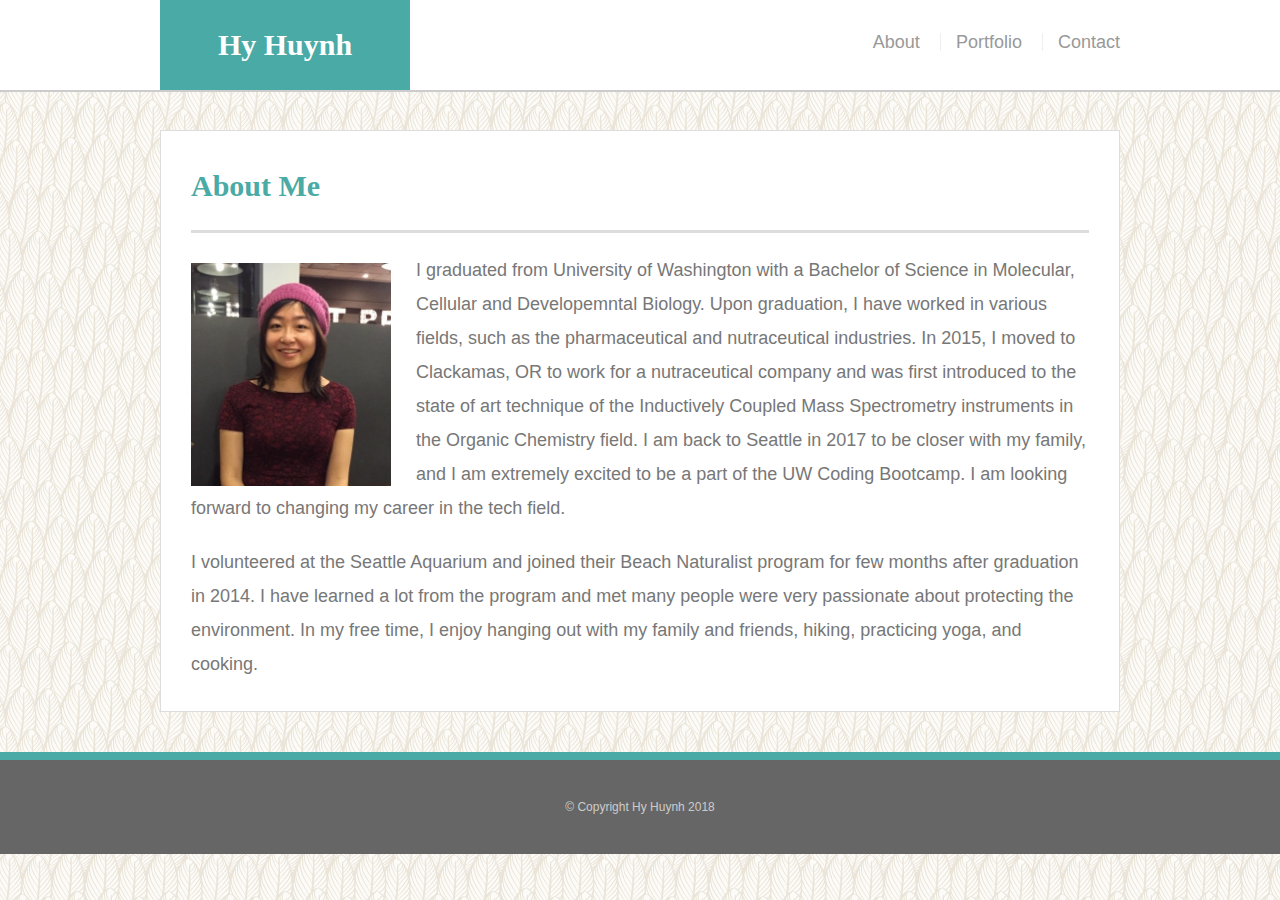
<file: index.html>
<!DOCTYPE html>
<html>
<head>
    <meta charset="utf-8" />
    <meta http-equiv="X-UA-Compatible" content="IE=edge">
    <meta name="viewport" content="width=device-width, initial-scale=1.0">
    <title>Hy Huynh's Portfolio</title>
    <link rel="stylesheet" type="text/css" href="assets/css/reset.css" />
    <link rel="stylesheet" type="text/css" href="assets/css/style.css" />
    
<body>
    <header id="masthead">
        <div class="container">
            <a href="index.html" id="logo">Hy Huynh</a>
            <nav>
                <a href="index.html">About</a>
                <a href="portfolio.html">Portfolio</a>   
                <a href="contact.html">Contact</a>     
            </nav>
        </div>
    </header>

    <div id="main-container" class="container">
        <section class="main-section">
            <h1>
                About Me
            </h1>

            <img class="bio-image" src="assets/images/Hy_Huynh.png" alt="Hy Huynh">

            <p>
                I graduated from University of Washington with a Bachelor of Science in Molecular, Cellular and Developemntal Biology. Upon graduation, I have worked in various fields, such as the pharmaceutical and nutraceutical industries. In 2015, I moved to Clackamas, OR to work for a nutraceutical company and was first introduced to the state of art technique of the Inductively Coupled Mass Spectrometry instruments in the Organic Chemistry field. I am back to Seattle in 2017 to be closer with my family, and I am extremely excited to be a part of the UW Coding Bootcamp. I am looking forward to changing my career in the tech field.
            </p>
            
            <p>
                I volunteered at the Seattle Aquarium and joined their Beach Naturalist program for few months after graduation in 2014. I have learned a lot from the program and met many people were very passionate about protecting the environment. In my free time, I enjoy hanging out with my family and friends, hiking, practicing yoga, and cooking.
            </p>
        </section>
    </div>

    <footer>
        <div class="container">
            &copy; Copyright Hy Huynh 2018
        </div>
    </footer>
    
</body>
</html>
</file>
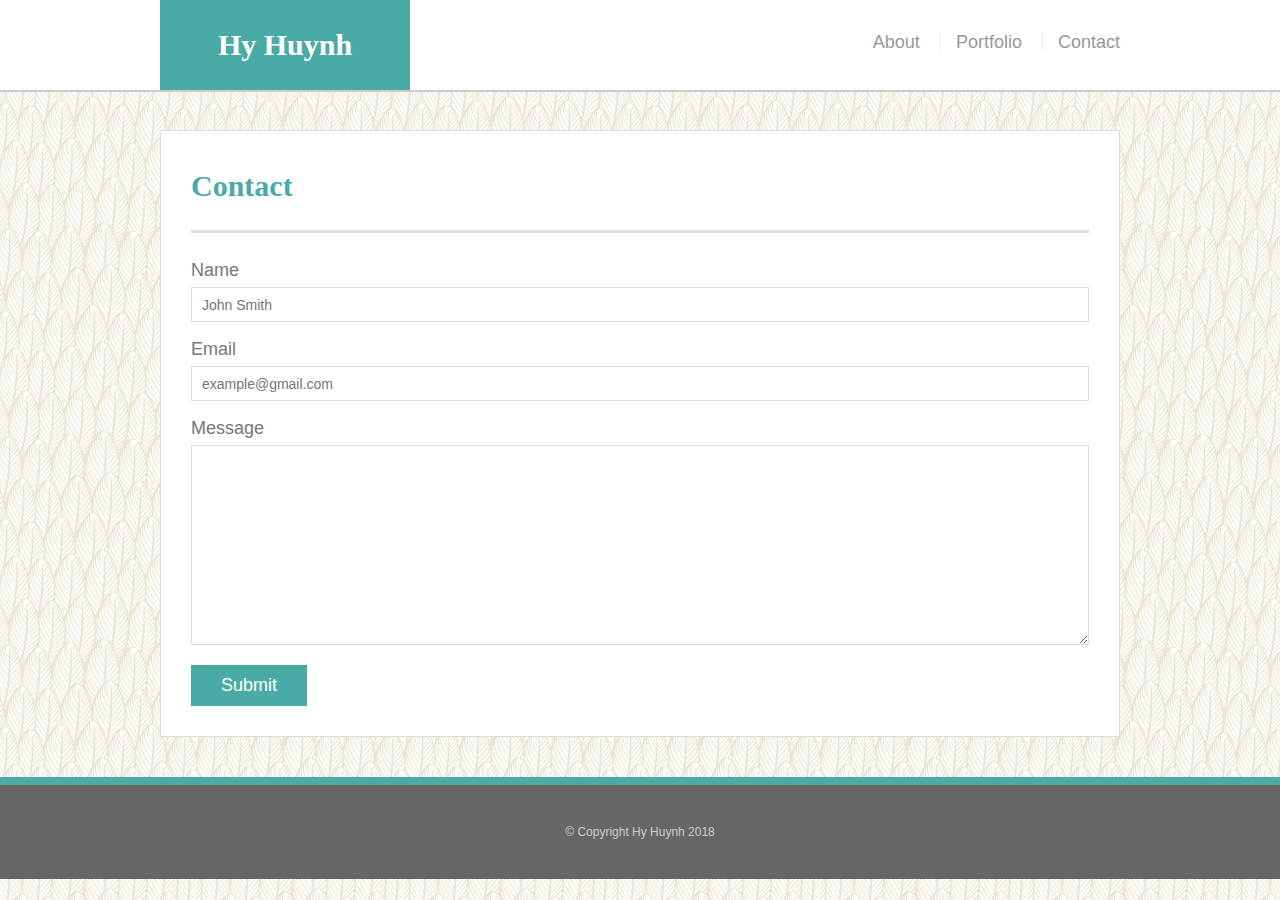
<file: contact.html>
<!DOCTYPE html>
<html>
<head>
    <meta charset="utf-8" />
    <meta http-equiv="X-UA-Compatible" content="IE=edge">
    <title>Hy Huynh's Portfolio</title>
    <link rel="stylesheet" type="text/css" href="assets/css/reset.css" />
    <link rel="stylesheet" type="text/css" href="assets/css/style.css" />
    
<body>
    <header id="masthead">
        <div class="container">
            <a href="index.html" id="logo">Hy Huynh</a>
            <nav>
                <a href="index.html">About</a>
                <a href="portfolio.html">Portfolio</a>   
                <a href="contact.html">Contact</a>     
            </nav>
        </div>
    </header>

    <div id="main-container" class="container">
        <section class="main-section">
            <h1>
                Contact
            </h1>

            <form id="contact-form">
                <ul>
                    <li>
                        <label for="name">Name</label>
                        <input type="text" name="name" id="name" placeholder="John Smith" required="required">
                    </li>
                    <li>
                        <label for="email">Email</label>
                        <input type="text" name="email" id="email" placeholder="example@gmail.com" required="required">
                    </li>
                    <li>
                        <label for="message">Message</label>
                        <textarea name="message" id="message" required="required"></textarea>
                    </li>               
                </ul>
                <input type="submit" name="submit">
            </form>

        </section>
    </div>

    <footer>
        <div class="container">
            &copy; Copyright Hy Huynh 2018
        </div>
    </footer>
    
</body>
</html>
</file>
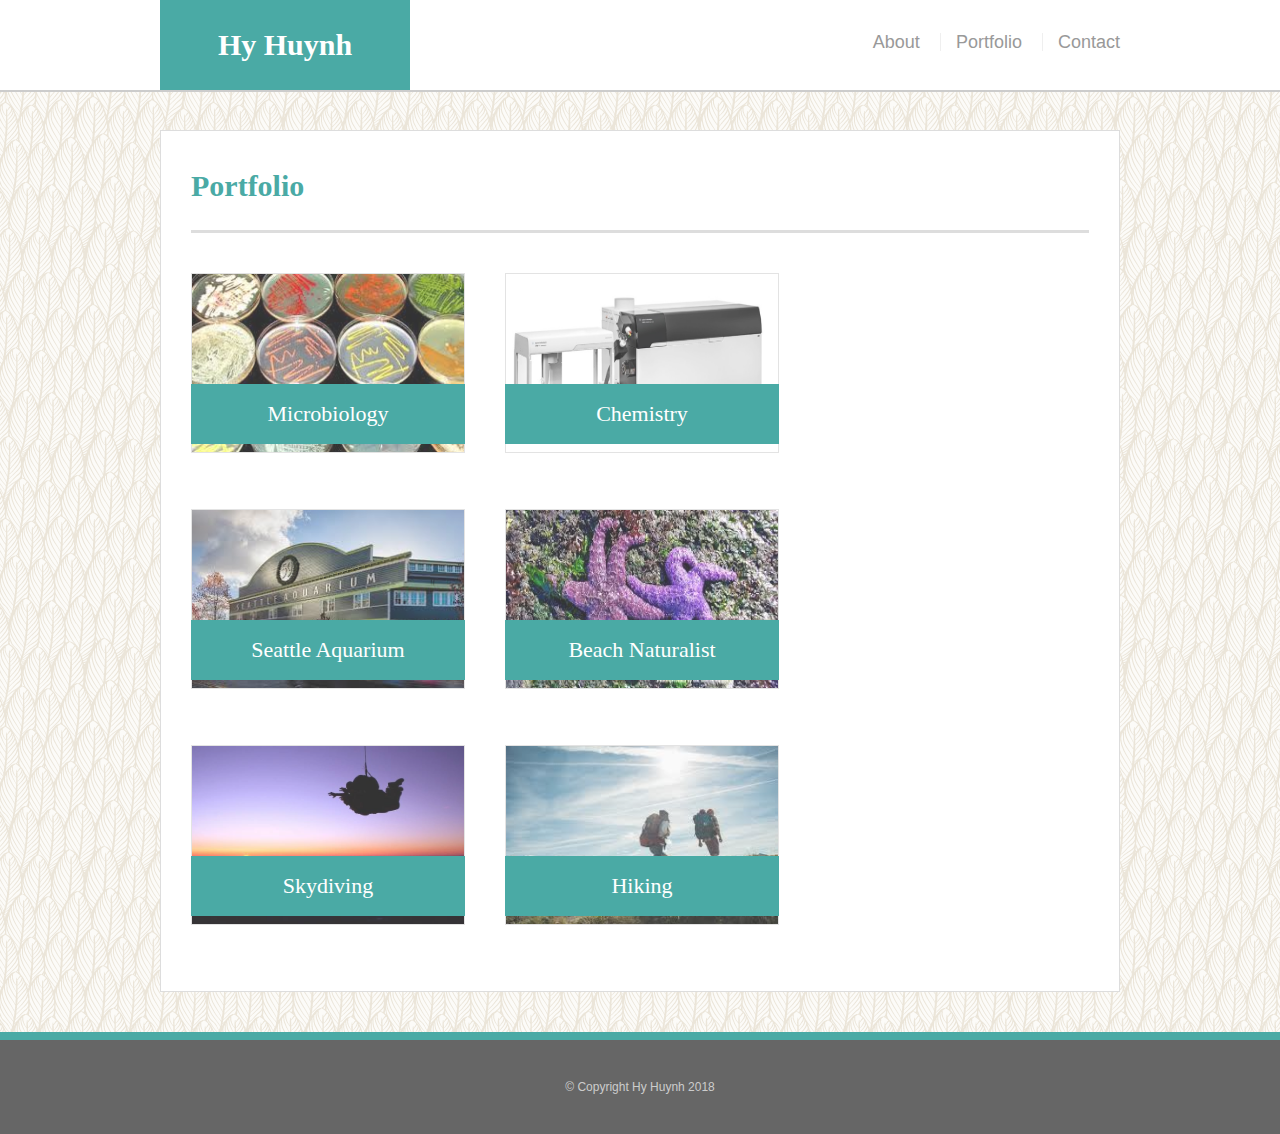
<file: portfolio.html>
<!DOCTYPE html>
<html>
<head>
    <meta charset="utf-8" />
    <meta http-equiv="X-UA-Compatible" content="IE=edge">
    <title>Hy Huynh's Portfolio</title>
    <link rel="stylesheet" type="text/css" href="assets/css/reset.css" />
    <link rel="stylesheet" type="text/css" href="assets/css/style.css" />
    
<body>
    <header id="masthead">
        <div class="container">
            <a href="index.html" id="logo">Hy Huynh</a>
            <nav>
                <a href="index.html">About</a>
                <a href="portfolio.html">Portfolio</a>   
                <a href="contact.html">Contact</a>     
            </nav>
        </div>
    </header>

    <div id="main-container" class="container">
        <section class="main-section">
            <h1>
                Portfolio
            </h1>

            <div class= "gallery">
                <a target="_blank" href="https://www.biology.washington.edu/programs/undergraduate">
                    <img src="assets/images/Microbiology1.jpeg" alt="Cell cultures">
                </a>

                <h3>Microbiology</h3>
            </div>
              
            <div class= "gallery">
                <a target="_blank" href="https://www.agilent.com/en/products/icp-ms/icp-ms-systems/8900-triple-quadrupole-icp-ms">
                    <img src="assets/images/Inorganic_Chemistry1.jpg" alt="ICP-MS QQQ 8900">
                </a>

                <h3>Chemistry</h3>
            </div>
              
            <div class= "gallery">
                <a target="_blank" href="https://www.seattleaquarium.org/volunteer">
                    <img src="assets/images/Seattle_Aquarium.jpeg" alt="Seattle Aquarium">
                </a>

                <h3>Seattle Aquarium</h3>
            </div>
      
            <div class= "gallery">
                <a target="_blank" href="https://www.seattleaquarium.org/beach-naturalist-program">
                    <img src="assets/images/Beach_Naturalist.jpeg" alt="Beach Naturalist">
                </a>

                <h3>Beach Naturalist</h3>
            </div>
              
            <div class="gallery">
                <a target="_blank" href="http://www.skydivetoledo.com/">
                    <img src="assets/images/Skydiving.jpg" alt="Skydiving">
                </a>

                <h3>Skydiving</h3>
            </div>
              
            <div class= "gallery">
                <a target="_blank" href="https://www.wta.org/go-outside/hikes">
                    <img src="assets/images/Hiking.jpeg" alt="Hiking">
                </a>

                <h3>Hiking</h3>        
            </div>  
        </section>
    </div>

    <footer>
        <div class="container">
            &copy; Copyright Hy Huynh 2018
        </div>
    </footer>
    
</body>
</html>
</file>
<file: assets/css/style.css>
* {
    box-sizing: border-box;
}

body {
    background-image: url("../images/upfeathers.png");
    font-size: 18px;
    line-height: 34px;
    font-family: Arial, Helvetica, sans-serif;
    color: #777;
}

.container {
    width: 100%;
    max-width: 960px;
    /* auto-center everything */
    margin: 0 auto;
    /* floating elements if need to, any container followed the previous one get a clear from it */
    clear: both;
}

h1, h3, p {
    margin-bottom: 20px;
}

p:last-child {
    margin-bottom: 0;
}

h1, h3 {
    font-family: Georgia, 'Times New Roman', Times, serif;
    font-weight: 700;
    color: #4aaaa5;
}

h1 {
    font-size: 30px;
    line-height: 49px;
    border-bottom: 3px solid #ddd;
    padding-bottom:20px;
}

h3 {
    font-size: 22px;
}

#masthead {
    background: #fff;
    margin: 0 0 30px;
    z-index: 99;
    color: #fff;
    overflow: auto;
    border-bottom: 2px solid #ccc;
    position: fixed;
    width: 100%;
}

#logo {
    width: 250px;
    height: 90px;
    background: #4aaaa5;
    float: left;
    font-family: Georgia, 'Times New Roman', Times, serif;
    text-align: center;
    line-height: 90px;
    color: #fff;
    font-weight: 700;
    font-size: 30px;
    text-decoration: none;
}

/* nav bar */
nav {
    float: right;
    margin-top: 25px;
}

/* nav bar components */
nav a {
    color: #999;
    text-decoration: none;
    margin-left: 15px;
    /* make blocks lay next to each other if there is enough room */
    display: inline-block;
    border-left: 1px solid #efefef; 
    padding-left: 15px;
    line-height: 18px;
}

/* first <a> link under the nav bar, which is the About, without border */
nav a:first-child {
    border-left: 0 none;
}

#main-container {
    padding-top: 130px;
}


.main-section {
    background: #fff;
    padding: 30px;
    margin: 0 0 40px 0;
    width: 100%;
    float: left;
    border: 1px solid #ddd;
}

.bio-image {
    width: 200px;
    height: auto;
    margin-top: 10px;
    float: left;
    margin-right: 25px;
}

h3 {
    border-bottom: 2px solid #eee;
    padding-bottom: 20px;
    margin-bottom: 15px;
    line-height: 22px;
}

footer {
    background: #666;
    color: #fff;
    padding: 30px 0;
    clear: both;
    border-top: 8px solid #4aaaa5;
    color: #ccc;
    font-size: 12px;
    text-align: center;
}

/* portfolio */

.gallery {
    width: 274px;
    overflow: auto;
    position: relative;
    float: left;
    margin: 20px 0 25px;
}

.gallery:nth-child(even) {
    margin-right: 40px; 
}

.gallery img {
    width: 274px;
    height: 180px;
    border: 0 none;
    opacity: .8;
    border: 1px solid #ddd;
}

.gallery h3 {
    border-bottom: 0;
    background: #4aaaa5;
    color: #fff;
    text-align: center;
    position: absolute;
    bottom: 20px;
    padding: 15px;
    width: 100%;
    line-height: 30px;
    margin-bottom: 0;
    font-weight: 300;
}

/* contact */

#contact-form ul {
    margin-bottom: 20px;
}

#contact-form li {
    margin-bottom: 10px;
}

label, input[type=text], input[type=email], textarea {
    display: block;
    width: 100%
}

input[type=text], input[type=email], textarea {
    height: 35px;
    border: 1px solid #ddd;
    padding: 0 10px;
    font-size: 14px;
}

textarea {
    height: 200px;
}

input[type=submit] {
    background: #4aaaa5;
    border: 0 none;
    color: #fff;
    font-size: 18px;
    padding: 10px 30px;
    cursor: pointer;
}

/* max-widths: 980px, 768px and 640px */

@media screen and (max-width: 980px) {
    .container {
        width: 100%;
    }
}


/* Width at 768px and below */
@media screen and (max-width: 768px) {
    .container {
        width: 100%;
        
    }
}

/* Width at 640px and below */
@media screen and (max-width: 640px) {

    .container, #logo, nav{
        width: 100%;
    }

    nav {
        text-align: center;
        margin-top: 0;
        padding: 10px 0 10px 0;
    }

    nav ul {
        display: inline-block;
    }

    .header {
      position: static;
    }
}
</file>
